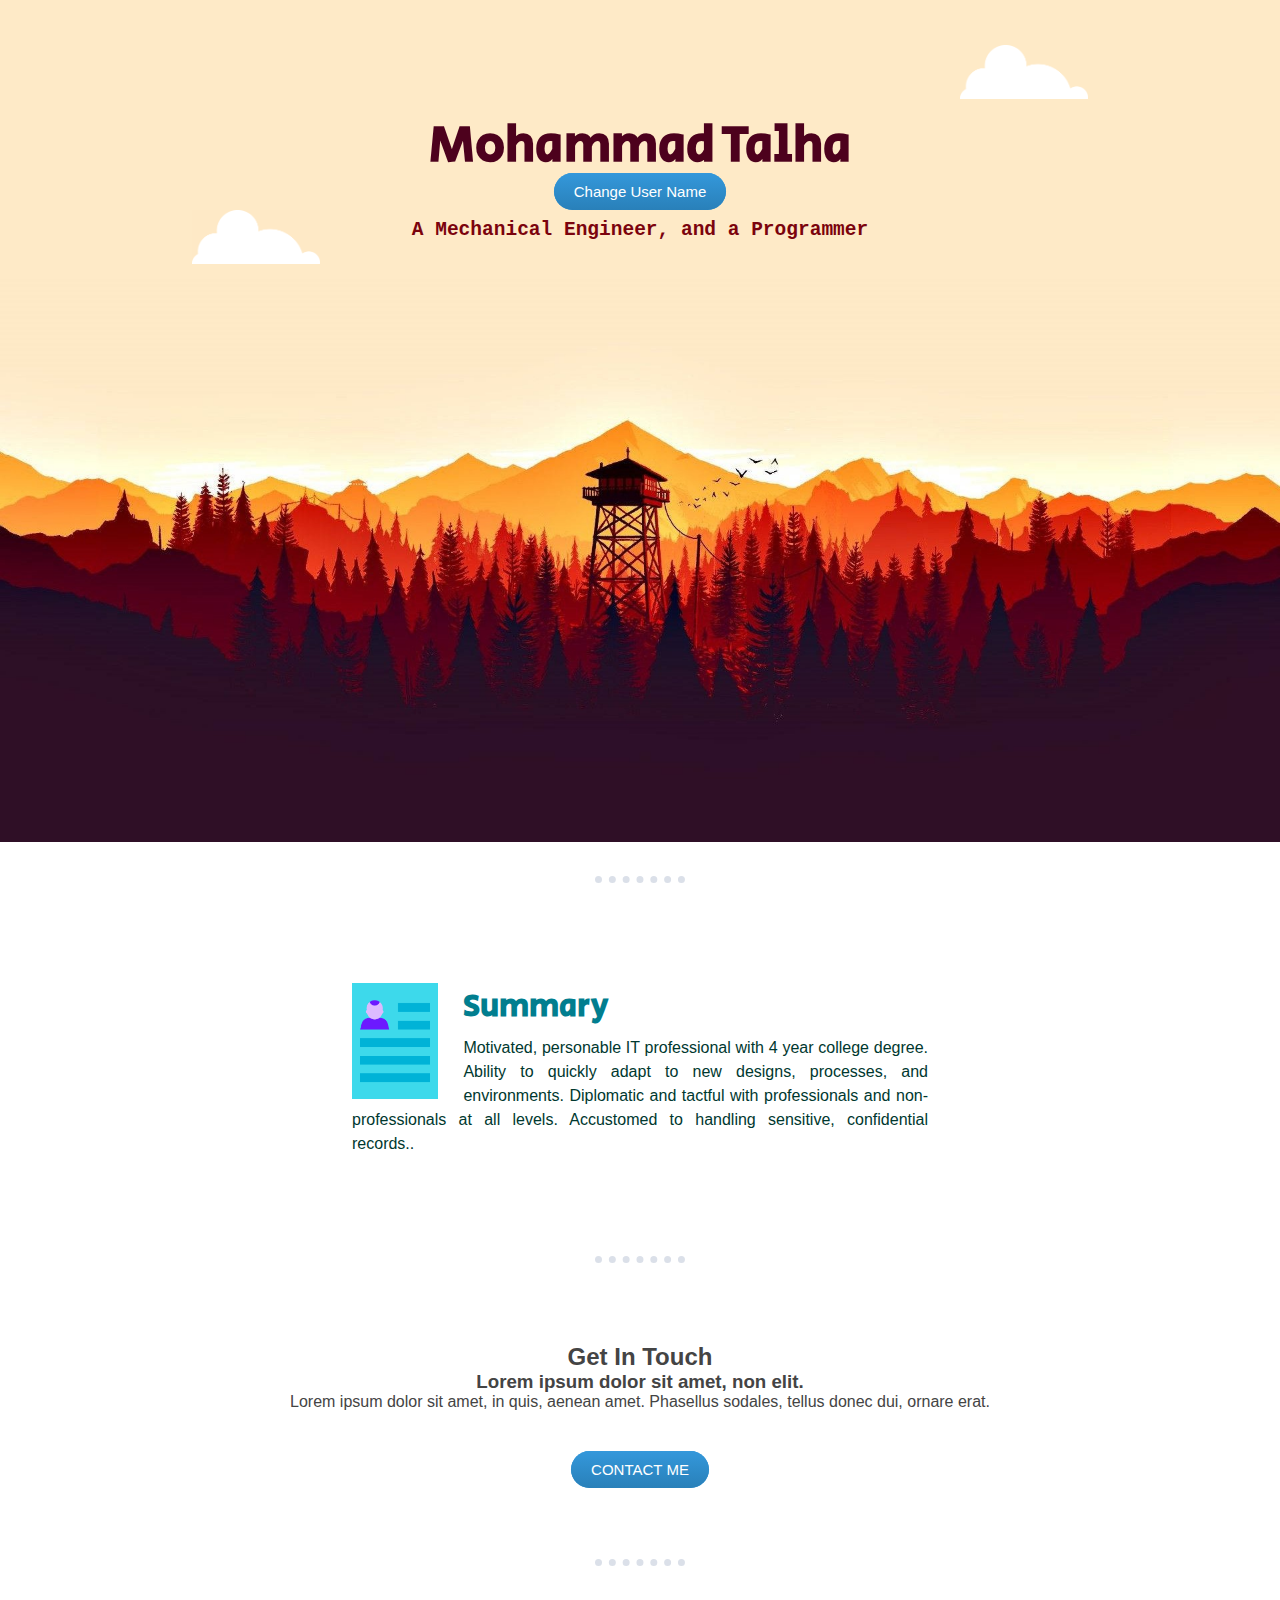
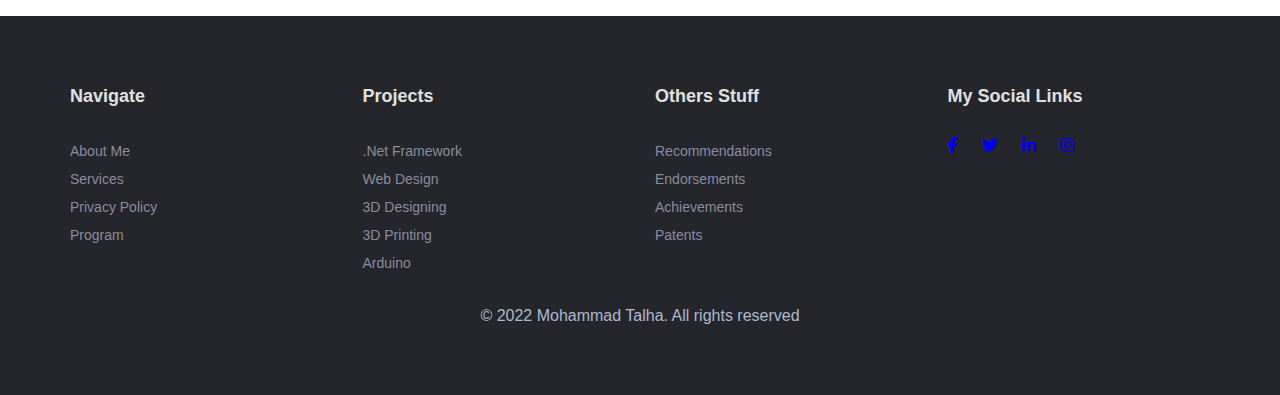
<file: index.html>
<!DOCTYPE html><!-- HTML5 Declaration -->
<html lang="en">

<head>
    <meta charset="UTF-8">
    <meta http-equiv="X-UA-Compatible" content="IE=edge">
    <meta name="viewport" content="width=device-width, initial-scale=1.0">
    <link rel="stylesheet" href="css/style.css"> <!-- External CSS File -->
    <link rel="icon" href="favicon.ico?v=2"> <!-- favicon File -->
    <!-- Embedded fonts -->
    <link rel="preconnect" href="https://fonts.googleapis.com">
    <link rel="preconnect" href="https://fonts.gstatic.com" crossorigin>
    <link
        href="https://fonts.googleapis.com/css2?family=Maven+Pro:wght@400;500;600&family=Moon+Dance&family=Pacifico&family=Secular+One&display=swap"
        rel="stylesheet">

        <link rel="stylesheet" type="text/css" href="https://cdnjs.cloudflare.com/ajax/libs/font-awesome/6.2.1/css/all.min.css">



    <!------ Internal CSS ------>
    <style>

    </style>

    <title>Talha's Portfolio</title>

</head>

<body>
    <!-- div.box#box*4 -->
    <!------------------------------------ top-container ---------------------------------->
    <div class="top-container">

        <!-- <p>Top Container</p> -->

        <img id="cloud-1" class="cloud-img" src="Images/Cloud.png" alt="cloud-img">

        <h1 id="top-name">Mohammad Talha</h1>

        <a id="change-btn" class="btn" href="#">Change User Name</a>

        <p id="top-caption">A Mechanical Engineer, and a Programmer</p>

        
        
        <br>

    </div>

    <!------------------------------------ middle-container ------------------------------->
    <div class="middle-container">

        <img id="cloud-2" class="cloud-img" src="Images/Cloud.png" alt="cloud-img">

        <img id="img-mountain" src="Images/Firewatch_Wallpaper_cropped.jpg" alt="">

        <hr>
        <div class="skill-row">
            <img id="skill-img" src="Images/skill.png" alt="skill-img">

            <h3 id="skill-heading">Summary</h3>
            <p id="skill-para">Motivated, personable IT professional with 4 year college degree. Ability to quickly adapt to new
                designs, processes, and environments. Diplomatic and tactful with professionals and non-professionals at
                all levels. Accustomed to handling sensitive, confidential records..</p>
        </div>

        <hr>
        <div class="contact-me">
            <h2>Get In Touch</h2>
            <h3>Lorem ipsum dolor sit amet, non elit.</h3>
            <p id="get-in-touch-p">Lorem ipsum dolor sit amet, in quis, aenean amet. Phasellus sodales, tellus donec
                dui, ornare erat.</p>

            <a class="btn" href="mailto:md.talha226@gmail.com">CONTACT ME</a>

        </div>
        <hr id="this-hr">




    </div>


    <!------------------------------------ bottom-container ------------------------------->

    <!-- <div class="bottom-container">


    </div> -->

    <!-- <p id="demo"></p> -->

    <footer class="footer">

        <div class="footer-container">
            <div class="footer-row">
                <div id="col-1" class="footer-col">
                    <h4>navigate</h4>
                    <ul>
                        <li><a class="footer-a" href="#">About Me</a></li>
                        <li><a class="footer-a" href="#">Services</a></li>
                        <li><a class="footer-a" href="#">Privacy Policy</a></li>
                        <li><a class="footer-a" href="#">Program</a></li>
                    </ul>

                </div>
                <div id="col-2" class="footer-col">
                    <h4>projects</h4>
                    <ul>
                        <li><a class="footer-a" href="#">.Net Framework</a></li>
                        <li><a class="footer-a" href="#">Web Design</a></li>
                        <li><a class="footer-a" href="#">3D Designing</a></li>
                        <li><a class="footer-a" href="#">3D Printing</a></li>
                        <li><a class="footer-a" href="#">Arduino</a></li>
                    </ul>

                </div>
                <div id="col-3" class="footer-col">
                    <h4>others stuff</h4>
                    <ul>
                        <li><a class="footer-a" href="#">Recommendations</a></li>
                        <li><a class="footer-a" href="#">Endorsements</a></li>
                        <li><a class="footer-a" href="#">Achievements</a></li>
                        <li><a class="footer-a" href="#">Patents</a></li>
                    </ul>

                </div>
                <div id="col-4" class="footer-col">
                    <h4>my social links</h4>
                    <div class="social-links">
                        <a href="#"><i class="fab fa-facebook-f"></i></a>
                        <a href="#"><i class="fab fa-twitter"></i></a>
                        <a href="#"><i class="fab fa-linkedin-in"></i></a>
                        <a href="#"><i class="fab fa-instagram"></i></a>
                    </div>

                </div>
            </div>

        </div>


        
            <p class="copyright">© 2022 Mohammad Talha. All rights reserved</p>
        


    </footer>

    <!-- <script>
        const fruits = ["Banana", "Orange", "Lemon", "Apple", "Mango"];
        const citrus = fruits.slice(1, 5);

        document.getElementById("demo").innerHTML = citrus;
    </script> -->

    <script src="script/script.js"></script>




</body>

</html>
</file>
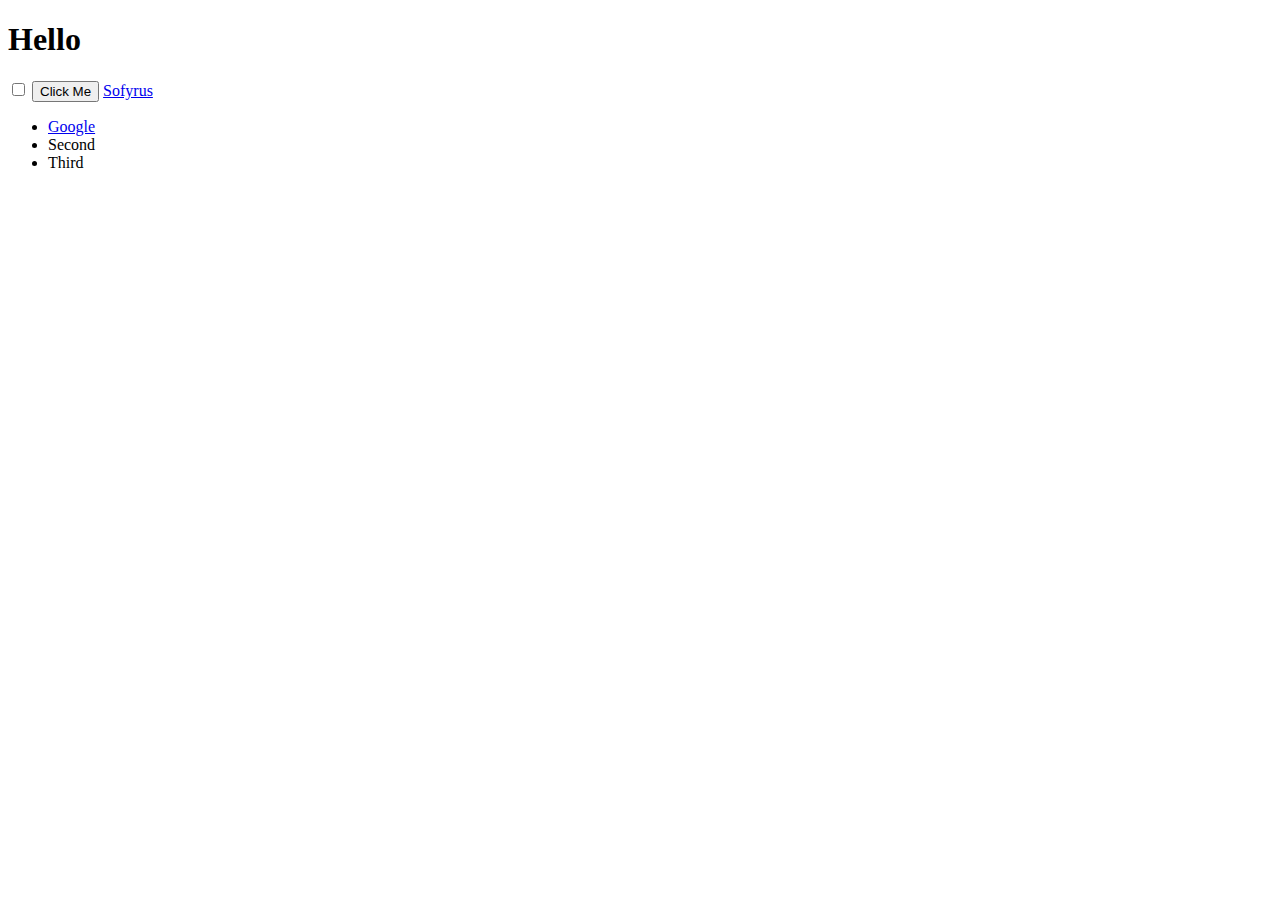
<file: DOM/index.html>
<!DOCTYPE html>
<html lang="en">
<head>
    <meta charset="UTF-8">
    <meta http-equiv="X-UA-Compatible" content="IE=edge">
    <meta name="viewport" content="width=device-width, initial-scale=1.0">
    <title>Document</title>
</head>
<body>
    <h1 id="title">Hello</h1>

    <input type="checkbox">

    <button class="btn">Click Me</button>

    <a href="https://sofyrus.com/">Sofyrus</a>

    <ul id="list">
        <li class="item"><a href="https://www.google.com/">Google</a></li>
        <li class="item">Second</li>
        <li class="item">Third</li>
    </ul>
    
</body>
</html>
</file>
<file: css/style.css>
/* First priority is given to the inline CSS */
/* Second priority is given to the internal CSS */
/* Third priority is given to the external CSS */

/* Selectors Priority in CSS */
/* First is given to id selector '#' of an element */
/* Second is given to class selector '.' of an element */
/* Third is given to tag selector of an element */
/* user agent stylesheet is default CSS */

/* content 'div'ision element */
/* the div element or tag in itself does not do anything,
    its used to structure or divide our content into separate containers
    or boxes.
*/

/* display: block - blocks other element from getting inline, but
  lets us change the width of the element. 
  > img, span and some other tags are inline by default.
  > h, p, div and some others are display: block by default.
*/

/* By default, position of element is static */
/* relative positioning means means relative from
where it used to be if no CSS is applied.
=> relative positioning is relative to where the element would've been
displayed if it was following the natural html flow wwithout disturbing
the positions of other elements as if it's moving on a different layer*/

/* 
center align will center everytning inside that container
    that does not has a hard coded value of width. */
/* if it is ablock element, and has a width value,
    then we have to center it using the auto margin.
    
*/

/* margin: 0 auto 0 auto; OR
     margin: 0 auto;
     top-bottom=0 left-right=auto
     auto margin gives a margin whatever an element needs in order
    to keep it in center
*/

* {
  margin: 0px;
  padding: 0px;
  box-sizing: border-box;
}

body {
  margin: 0px;
  text-align: center;

  background-color: #FEEAC7;
}

p {
  margin: 0px;
}

h1 {
  margin-top: 0px;
  padding-top: 100px;
  color: #4D011D;

}

.top-container {
  background-color: #FEEAC7;
  /* font-family: Verdana, Helvetica, Geneva, Tahoma, sans-serif; */
  font-family: 'Pacifico', cursive;
  font-family: "Helvetica Neue", Verdana, Geneva, Tahoma, sans-serif;
  /* font-family: cursive; */
  position: relative;
  /* to take it out of normal html flow */
  padding-top: 10px;
}

#cloud-1 {
  background-color: #FEEAC7;
  position: absolute;
  /* to position it relative to its parent container (top-container) */
  width: 10%;
  top: 45px;
  right: 15%;

}

#top-name {
  /* font-weight: normal; */
  font-family: 'Moon Dance', cursive;
  font-family: 'Pacifico', cursive;
  font-family: 'Secular One', sans-serif;
  font-size: 50px;
  /* width: 30%; */
  /* margin: 0px auto 0px auto; */

}

@media screen and (max-width: 480px) {
  #top-name {
    /* background-color: lightgreen; */
    /* width: 30%; */
    font-size: 40px;


  }
}

@media screen and (max-width: 375px) {
  #top-name {
    /* background-color: lightgreen; */
    /* width: 30%; */
    font-size: 35px;


  }
}



#top-caption {
  color: #7B030D;
  font-family: monospace;
  font-size: 1.5em;
  /* 16px = 100% = 1em 90px*/
  line-height: 3;
  font-weight: bold;

}

@media screen and (max-width: 480px) {
  #top-caption {
    /* background-color: lightgreen; */
    /* width: 30%; */
    font-size: 15px;


  }
}

.middle-container {
  background-color: #ffffff;
  padding: 0px;
  margin: 0px;
}

#cloud-2 {
  background-color: #FEE9C6;
  position: absolute;
  /* to position it relative to its parent container (middle-container) */
  width: 10%;
  top: 210px;
  left: 15%;

}

@media screen and (max-width: 720px) {
  #cloud-2 {

    /* width: 80%; */
    top: 245px;
  }
}

/* 724 */

@media screen and (max-width: 724px) {
  #cloud-2 {

    /* width: 80%; */
    top: 260px;
  }
}


#img-mountain {
  background-color: #2F0F26;
  width: 100vw;
  /* OR 100% */
}

hr {
  color: #dbe0e9;
  margin: 30px auto 30px auto;
  border: dotted 7px;
  border-left: none;
  border-right: none;
  border-bottom: none;
  width: 7%;

}

.contact-me {
  background-color: #ffffff;
  width: 60%;
  font-family: "Helvetica Neue", Verdana, Geneva, Tahoma, sans-serif;
  color: #444444;
  margin: 0px auto 0px auto;
  padding: 50px 0px 50px 0px;
  text-align: center;
}

#get-in-touch-p {
  margin-bottom: 50px;
}

@media screen and (max-width: 720px) {
  .contact-me {

    width: 80%;
  }
}

.bottom-container {
  display: inline;
  height: 0px;
  margin: 0px;
  padding: 0px;

}

.footer {
  text-align: left;

  background-color: #24262b;
  color: white;
  padding: 70px 0px;

}

.footer-container {
  box-sizing: border-box;
  max-width: 1170px;
  /* background-color: red; */
  margin: auto;

}

ul {
  list-style: none;
}

.footer-row {
  display: flex;
  flex-wrap: wrap;
  margin-bottom: 30px;
}

.footer-col {
  width: 25%;
  padding: 0px 15px;

}

.footer-col h4{
  font-family: 'Franklin Gothic Medium', 'Arial Narrow', Arial, sans-serif;
  font-size: 18px;
  color: #e0e0e0;
  text-transform: capitalize;
  margin-bottom: 30px;
}

.footer-a {
  font-family: Verdana, Geneva, Tahoma, sans-serif;
  /* font-family: 'Franklin Gothic Medium', 'Arial Narrow', Arial, sans-serif; */
  font-size: 14px;
  font-style: normal;
  color: rgb(139, 139, 160);
  text-decoration: none;
  line-height: 2;
  
}

.copyright{
  text-align: center;
  color: #adb9cf;
  font-family: 'Franklin Gothic Medium', 'Arial Narrow', Arial, sans-serif;
  /* background-color: rgb(39, 33, 33); */

  /* padding: 40px;
  margin: 0px; */

}

.fab {
  margin-right: 20px;
}

.btn {
  background: #3498db;
  background-image: -webkit-linear-gradient(top, #3498db, #2980b9);
  background-image: -moz-linear-gradient(top, #3498db, #2980b9);
  background-image: -ms-linear-gradient(top, #3498db, #2980b9);
  background-image: -o-linear-gradient(top, #3498db, #2980b9);
  background-image: linear-gradient(to bottom, #3498db, #2980b9);
  -webkit-border-radius: 28;
  -moz-border-radius: 28;
  border-radius: 28px;
  font-family: Arial;
  color: #ffffff;
  font-size: 15px;
  padding: 10px 20px 10px 20px;
  text-decoration: none;

}

.btn:hover {
  background: #3cb0fd;
  text-decoration: none;
}

#change-btn:hover {
  background: #D6230F;
  text-decoration: none;

}

.skill-row {
  /* margin-bottom: 30px; */
  background-color: #ffffff;
  width: 45%;
  margin: 100px auto 100px;
  line-height: 1.5;
  text-align: left;
  /* padding: 3%; */


}

@media screen and (max-width: 720px) {
  .skill-row {

    width: 80%;
  }
}

#skill-img {
  width: 15%;
  float: left;
  margin-right: 25px;

}

#skill-heading {
  color: #017e8f;
  font-family: 'Secular One', sans-serif;
  font-size: 2em;
  margin-bottom: 5px;
}

#skill-para {
  text-align: justify;
  color: #00382f;
  font-family: "Helvetica Neue", Verdana, Geneva, Tahoma, sans-serif;
  /* margin-top: 0px; */
}

#this-hr {
  margin-bottom: 0px;
  padding-bottom: 50px;
}

#demo {
  text-align: center;
  color: #00382f;
  font-family: "Helvetica Neue", Verdana, Geneva, Tahoma, sans-serif;
  padding: 50px;


}
</file>
